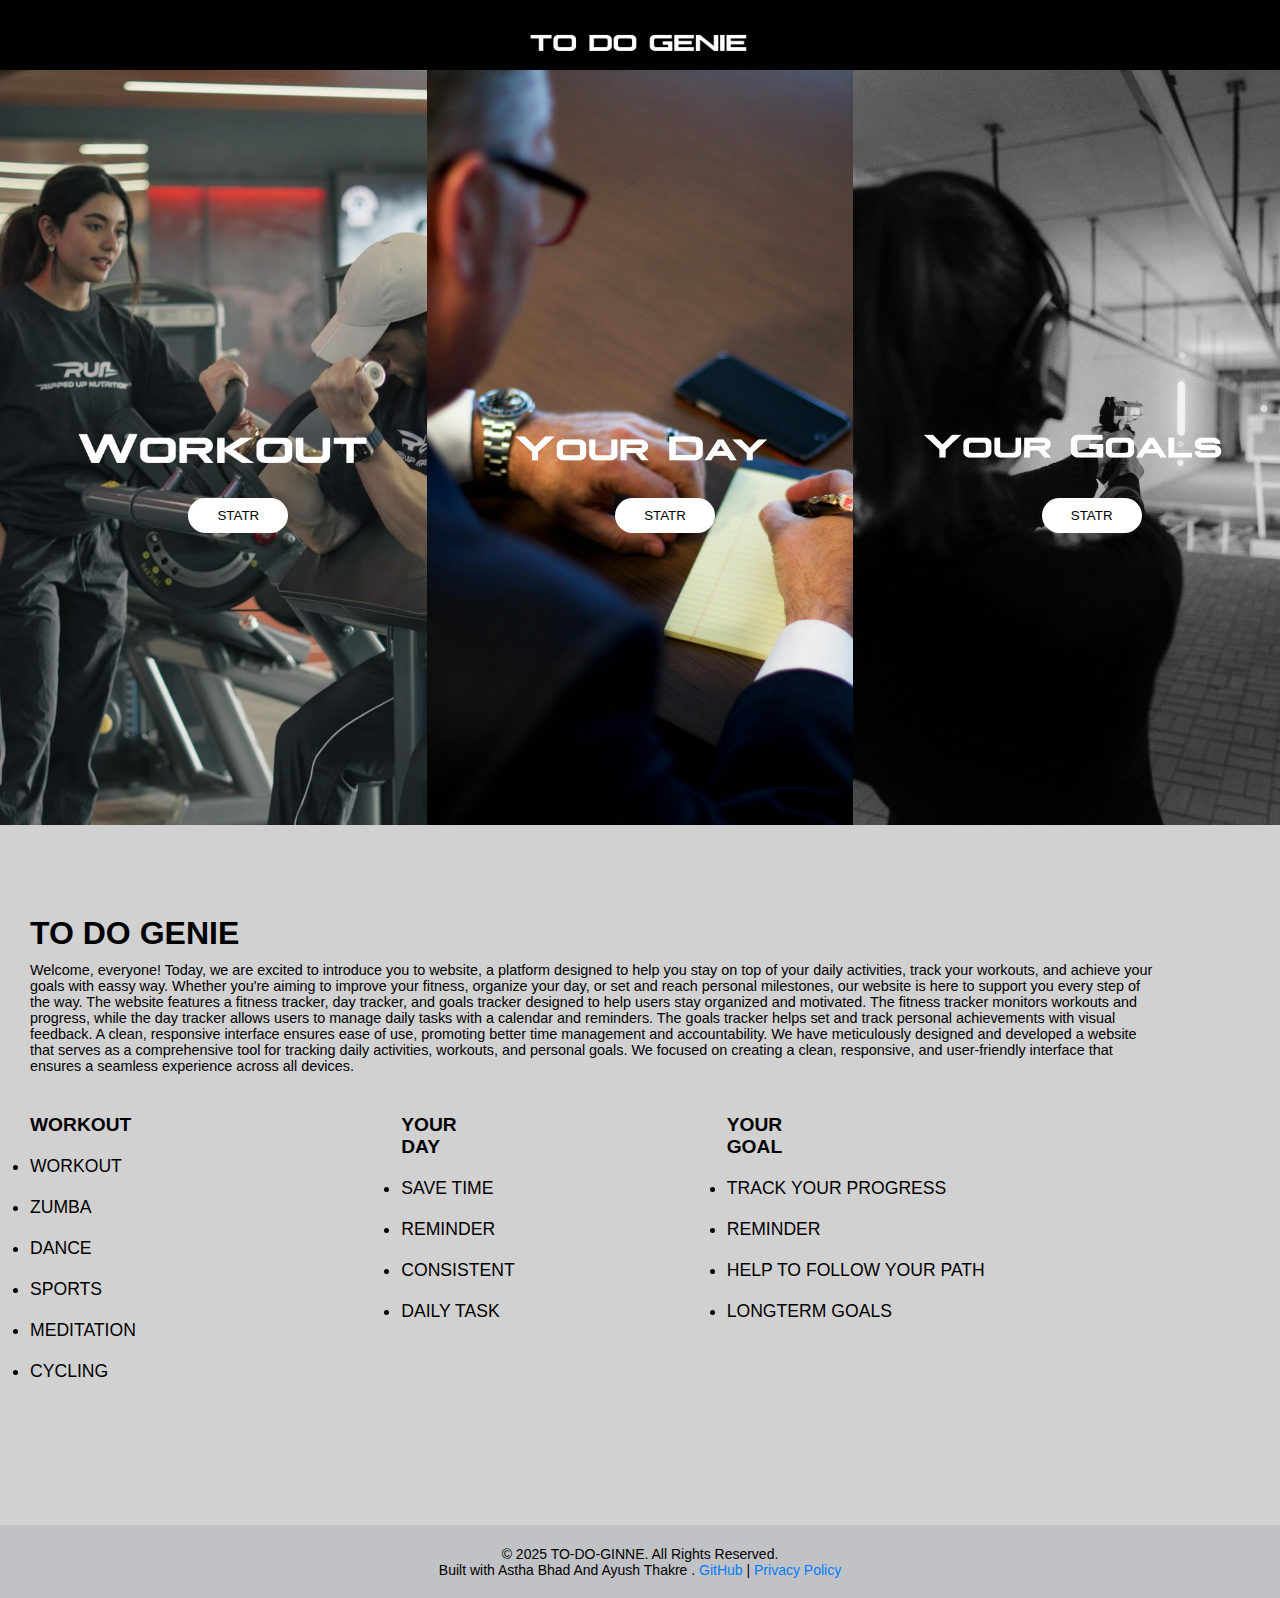
<file: index.html>
<!DOCTYPE html>
<html lang="en">
<head>
    <meta charset="UTF-8">
    <meta name="viewport" content="width=device-width, initial-scale=1.0">
    <title>HOME</title>
    <link rel="stylesheet" href="style.css">
</head>
<body>
    <header>
        <!-- <div class="navbar-workout">
             <a class="login-t" href="login.html">LOGIN</a>
         </div> -->
        <div class="home-navbar">
            <div class="home-logo"></div>
        </div>

        <div class="section">
            <div class="section-1">
                <div class="workout-t">
                    <button class="start-b"><a class="start-t"href="workout.html">STATR</a></button>
                </div>
                
                </div>
            <div class="section-2">
                <div class="yourday">
                    <button class="start-b"><a class="start-t"href="yourday.html">STATR</a></button>
                </div>
            </div>
            <div class="section-3">
                <div class="yourgoal">
                    <button class="start-b"><a class="start-t"href="yourgoal.html">STATR</a></button>
                </div>
            </div>
        </div>

        <div class="home-baground">
            <div class="aboutus">
                <h1 class="about-heading">TO DO GENIE</h1>
                   <p class="about-discription">Welcome, everyone! Today, we are excited to  introduce you to 
                    website, a platform  designed to  help you stay on top of your daily
                    activities, track your workouts, and achieve your goals  with eassy way.
                    Whether you're aiming to improve your fitness, organize your day, or set and  
                    reach personal milestones,  our website is here to support
                    you every step of the way. 
                    The website features a fitness tracker, day tracker, and goals tracker designed to help users stay organized and motivated. The fitness tracker monitors workouts and progress, while the day tracker allows users to manage daily tasks with a calendar and reminders. The goals tracker helps set and track personal achievements with visual feedback. A clean, responsive interface ensures ease of use, promoting better time management and accountability.
                    We have meticulously designed and developed a website that serves as a comprehensive tool for tracking daily activities, workouts, and personal goals. We focused on creating a clean, responsive, and user-friendly interface that ensures a seamless experience across all devices.
                </p>


                <div class="functions">
                    <div class="about-workout">
                        <h1 class="workout-f">WORKOUT</h1>
                        <li class="aboutw-li">WORKOUT</li>
                        <li class="aboutw-li">ZUMBA</li>
                        <LI class="aboutw-li">DANCE</LI>
                        <LI class="aboutw-li">SPORTS</LI>
                        <LI class="aboutw-li">MEDITATION</LI>
                        <LI class="aboutw-li">CYCLING</LI>
                    </div>
                    
                    <div class="about-workout">
                        <h1 class="workout-f">YOUR DAY</h1>
                        <li class="aboutw-li">SAVE TIME</li>
                        <li class="aboutw-li">REMINDER</li>
                        <li class="aboutw-li">CONSISTENT</li>
                        <li class="aboutw-li">DAILY TASK</li>
                    </div>

                    <div class="about-workout">
                        <h1 class="workout-f">YOUR GOAL</h1>
                        <li class="aboutw-li">TRACK YOUR PROGRESS</li>
                        <li class="aboutw-li">REMINDER</li>
                        <li class="aboutw-li">HELP TO FOLLOW YOUR PATH</li>
                        <li class="aboutw-li">LONGTERM GOALS</li>
                    </div>


                    
                    
                </div>





            </div>

            
    









        </div>

        




    </header>



    <footer 
    style="background-color: #c0c2c5;
    padding: 20px; text-align: center; 
    font-size: 14px; color: #000000; 
    border-top: 1px solid #c0c2c5;
    font-family: 'Segoe UI', Tahoma, Geneva, Verdana, sans-serif;">


        <p>&copy; 2025 TO-DO-GINNE. All Rights Reserved.</p>
        <p>
          Built with Astha Bhad And Ayush Thakre .  
          <a href="https://github.com/ThakreAyush" style="color: #007bff; text-decoration: none;">GitHub</a> |  
          <a href="privacy.html" style="color: #007bff; text-decoration: none;">Privacy Policy</a>
        </p>
      </footer>
      



</body>
</html>
</file>
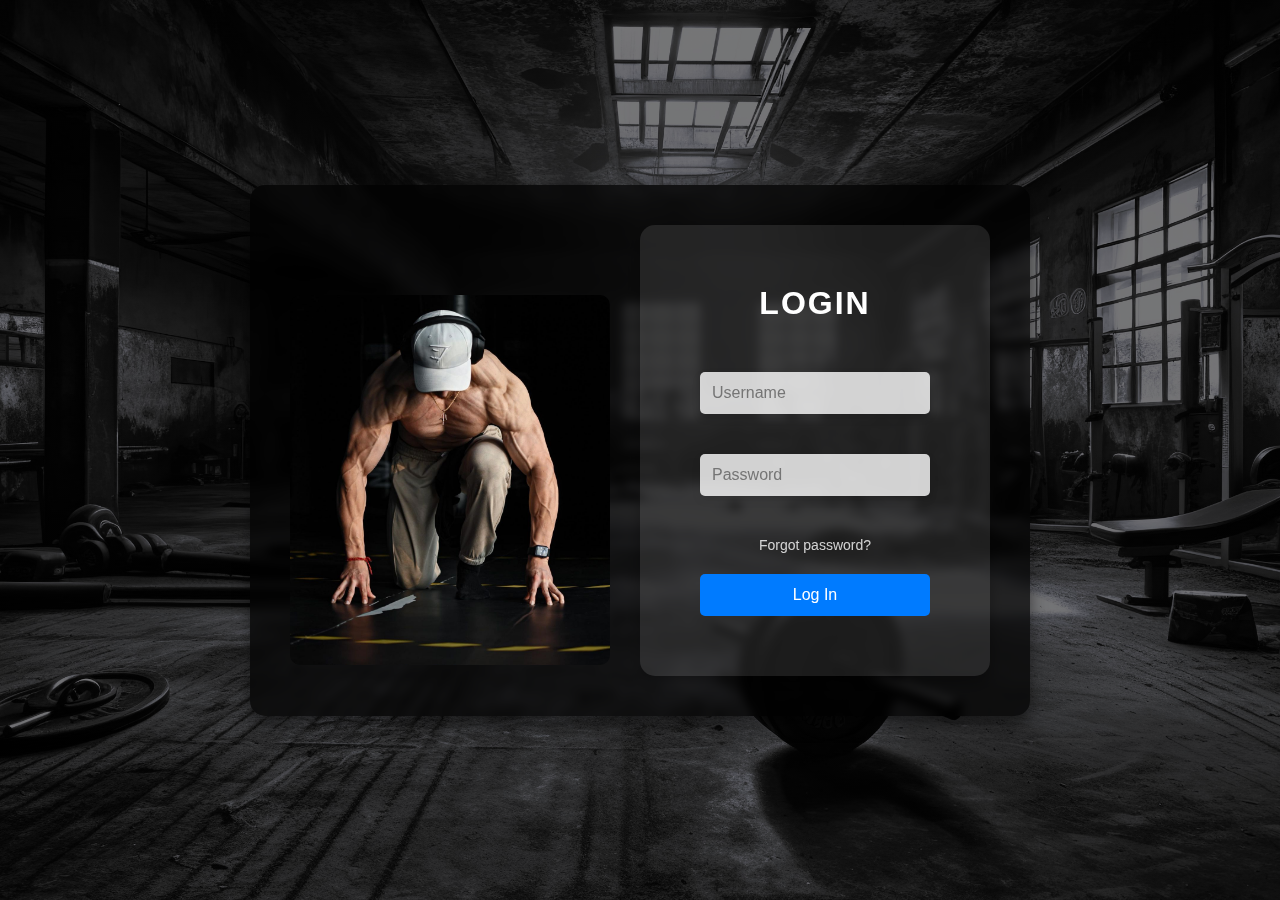
<file: login.html>
<!DOCTYPE html>
<html lang="en">
<head>
    <meta charset="UTF-8">
    <meta name="viewport" content="width=device-width, initial-scale=1.0">
    <title>LOGIN</title>
    <style>
  
* {
    margin: 0;
    padding: 0;
    box-sizing: border-box;
    font-family: Arial, sans-serif;
}

body {
    margin: 0;
    padding: 0;
    height: 100vh;
    display: flex;
    justify-content: center;
    align-items: center;
    background: linear-gradient(rgba(0, 0, 0, 0.5), rgba(0, 0, 0, 0.5)), url('login-baground.jpg') no-repeat center center/cover;
}

.login-container {
    display: flex;
    justify-content: center;
    align-items: center;
    width: 100%;
    height: 100vh;
}

 
.login-content {
    display: flex;
    align-items: center;
    background-color: rgba(0, 0, 0, 0.7);
    padding: 40px;
    border-radius: 15px;
    box-shadow: 0 8px 16px rgba(0, 0, 0, 0.5);
    backdrop-filter: blur(5px);
    transition: all 0.4s ease;
}

 
.login-content:hover {
    transform: translateY(-10px);  
    box-shadow: 0 12px 24px rgba(0, 0, 0, 0.7); 
}

 
.login-image {
    margin-right: 30px;
}

.login-image img {
    width: 320px;
    margin-top: 20%;
    border-radius: 10px;
}

 
.login-box {
    background-color: rgba(255, 255, 255, 0.1);  
    padding: 60px;
    width: 350px;
    text-align: center;
    border-radius: 15px;
    box-shadow: 0 8px 16px rgba(0, 0, 0, 0.3);
    transition: all 0.3s ease;
}

 
.login-box:hover {
    background-color: rgba(255, 255, 255, 0.2);  
    box-shadow: 0 12px 24px rgba(0, 0, 0, 0.6);  
}

h2 {
    color: #fff;
    margin-bottom: 50px;
    font-size: 32px;
    text-transform: uppercase;
    letter-spacing: 2px;
}

 
.input-box {
    margin-bottom: 40px;
}

.input-box input {
    width: 100%;
    padding: 12px;
    border: none;
    border-radius: 5px;
    background-color: rgba(255, 255, 255, 0.8);
    outline: none;
    font-size: 16px;
    box-shadow: 0 4px 8px rgba(0, 0, 0, 0.1);  
    transition: all 0.3s ease;  
}

 .input-box input:hover {
    box-shadow: 0 8px 16px rgba(0, 0, 0, 0.4);
    background-color: rgba(255, 255, 255, 1);
}

 
.forgot-password {
    margin-bottom: 20px;
}

.forgot-password a {
    color: #ffffffcc;
    text-decoration: none;
    font-size: 14px;
}

.forgot-password a:hover {
    color: #000000;
    text-decoration: underline;
}
 
.login-btn button {
    width: 100%;
    padding: 12px;
    border: none;
    border-radius: 5px;
    background-color: #007bff;
    color: white;
    font-size: 16px;
    cursor: pointer;
    transition: all 0.3s ease;  
}

 
.login-btn button:hover {
    background-color: #0056b3;
    box-shadow: 0 8px 16px rgba(0, 0, 0, 0.4);
}

    </style>
</head>
<body> 
      <div class="login-container">
        
        <div class="login-content">
           
            <div class="login-image">
                <img src="bag-about.jpg" alt="Login Image">
            </div>
            
    
            <div class="login-box">
                <h2>Login</h2>
                <form>
                    <div class="input-box">
                        <input type="text" id="username" placeholder="Username" required>
                    </div>
                    <div class="input-box">
                        <input type="password" id="password" placeholder="Password" required>
                    </div>
                    <div class="forgot-password">
                        <a href="#">Forgot password?</a>
                    </div>
                    <div class="login-btn">
                        <button type="submit">Log In</button>
                    </div>
                </form>
            </div>
        </div>
    </div>
</body>
</html>
</file>
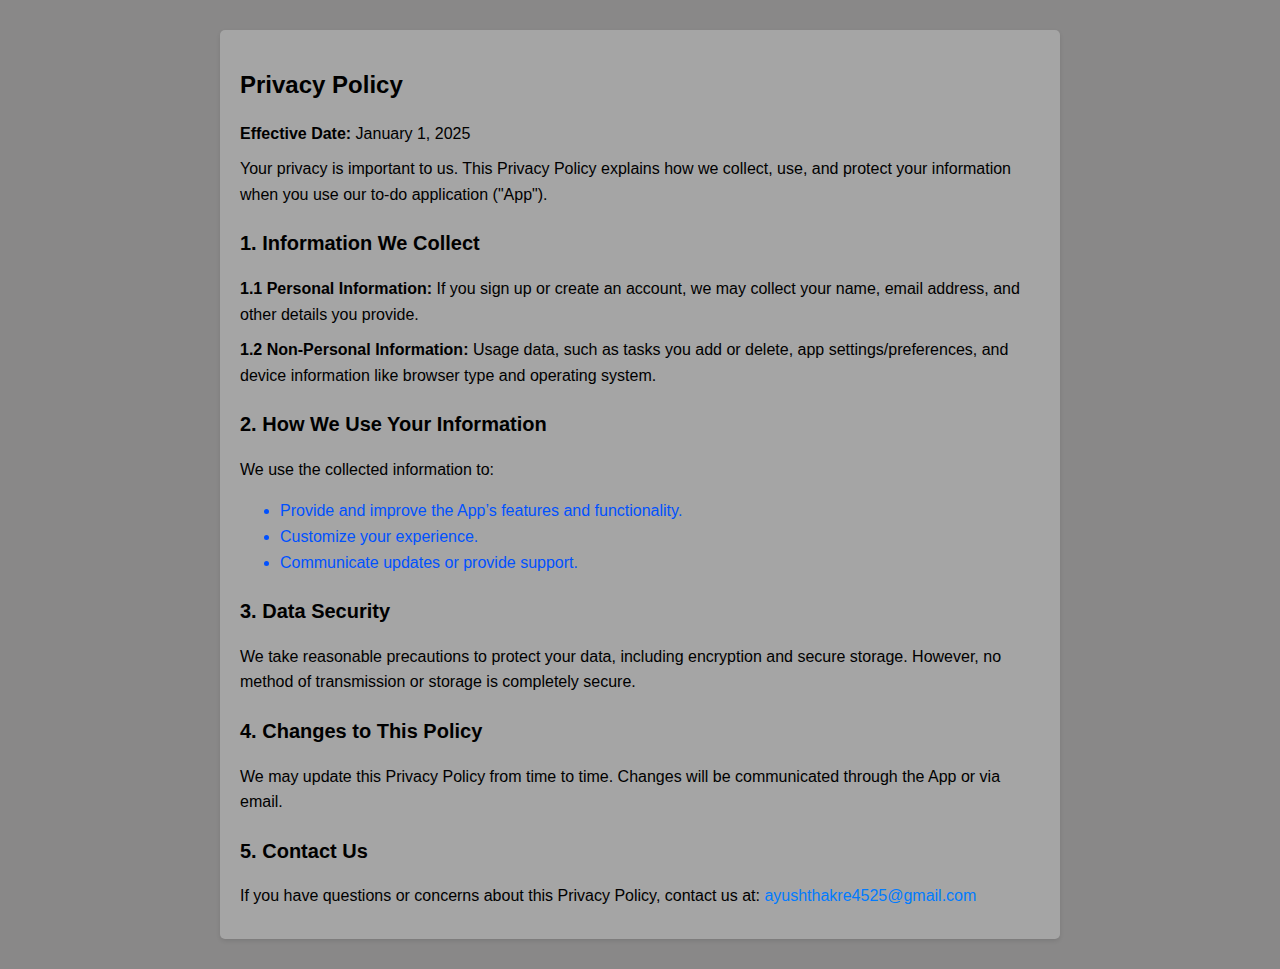
<file: privacy.html>
<!DOCTYPE html>
<html lang="en">
<head>
  <meta charset="UTF-8">
  <meta name="viewport" content="width=device-width, initial-scale=1.0">
  <title>Privacy Policy</title>
  <style>
    body {
        font-family: 'Segoe UI', Tahoma, Geneva, Verdana, sans-serif;

      line-height: 1.6;
      margin: 0;
      padding: 0;
      color: #0051ff;
      background-color: #898888;
    }
    .container {
      max-width: 800px;
      margin: 30px auto;
      padding: 20px;
      background: #a5a5a5;
      border-radius: 5px;
      box-shadow: 0 2px 4px rgba(0, 0, 0, 0.1);
    }
    h1, h2 {
      color: #000000;
    }
    h1 {
      font-size: 24px;
    }
    h2 {
      font-size: 20px;
      margin-top: 20px;
    }
    p {
      margin: 10px 0;
      color: #000000;
    }
    a {
      color: #007BFF;
      text-decoration: none;
    }
    a:hover {
      text-decoration: underline;
    }
  </style>
</head>
<body>
  <div class="container">
    <h1>Privacy Policy</h1>
    <p><strong>Effective Date:</strong> January 1, 2025</p>
    <p>Your privacy is important to us. This Privacy Policy explains how we collect, use, and protect your information when you use our to-do application ("App").</p>
    
    <h2>1. Information We Collect</h2>
    <p><strong>1.1 Personal Information:</strong> If you sign up or create an account, we may collect your name, email address, and other details you provide.</p>
    <p><strong>1.2 Non-Personal Information:</strong> Usage data, such as tasks you add or delete, app settings/preferences, and device information like browser type and operating system.</p>
    
    <h2>2. How We Use Your Information</h2>
    <p>We use the collected information to:</p>
    <ul>
      <li>Provide and improve the App’s features and functionality.</li>
      <li>Customize your experience.</li>
      <li>Communicate updates or provide support.</li>
    </ul>
    
    <h2>3. Data Security</h2>
    <p>We take reasonable precautions to protect your data, including encryption and secure storage. However, no method of transmission or storage is completely secure.</p>
    
    <h2>4. Changes to This Policy</h2>
    <p>We may update this Privacy Policy from time to time. Changes will be communicated through the App or via email.</p>
    
    <h2>5. Contact Us</h2>
    <p>If you have questions or concerns about this Privacy Policy, contact us at: <a href="ayushthakre4525@gmail.com">ayushthakre4525@gmail.com</a></p>
  </div>
</body>
</html>
</file>
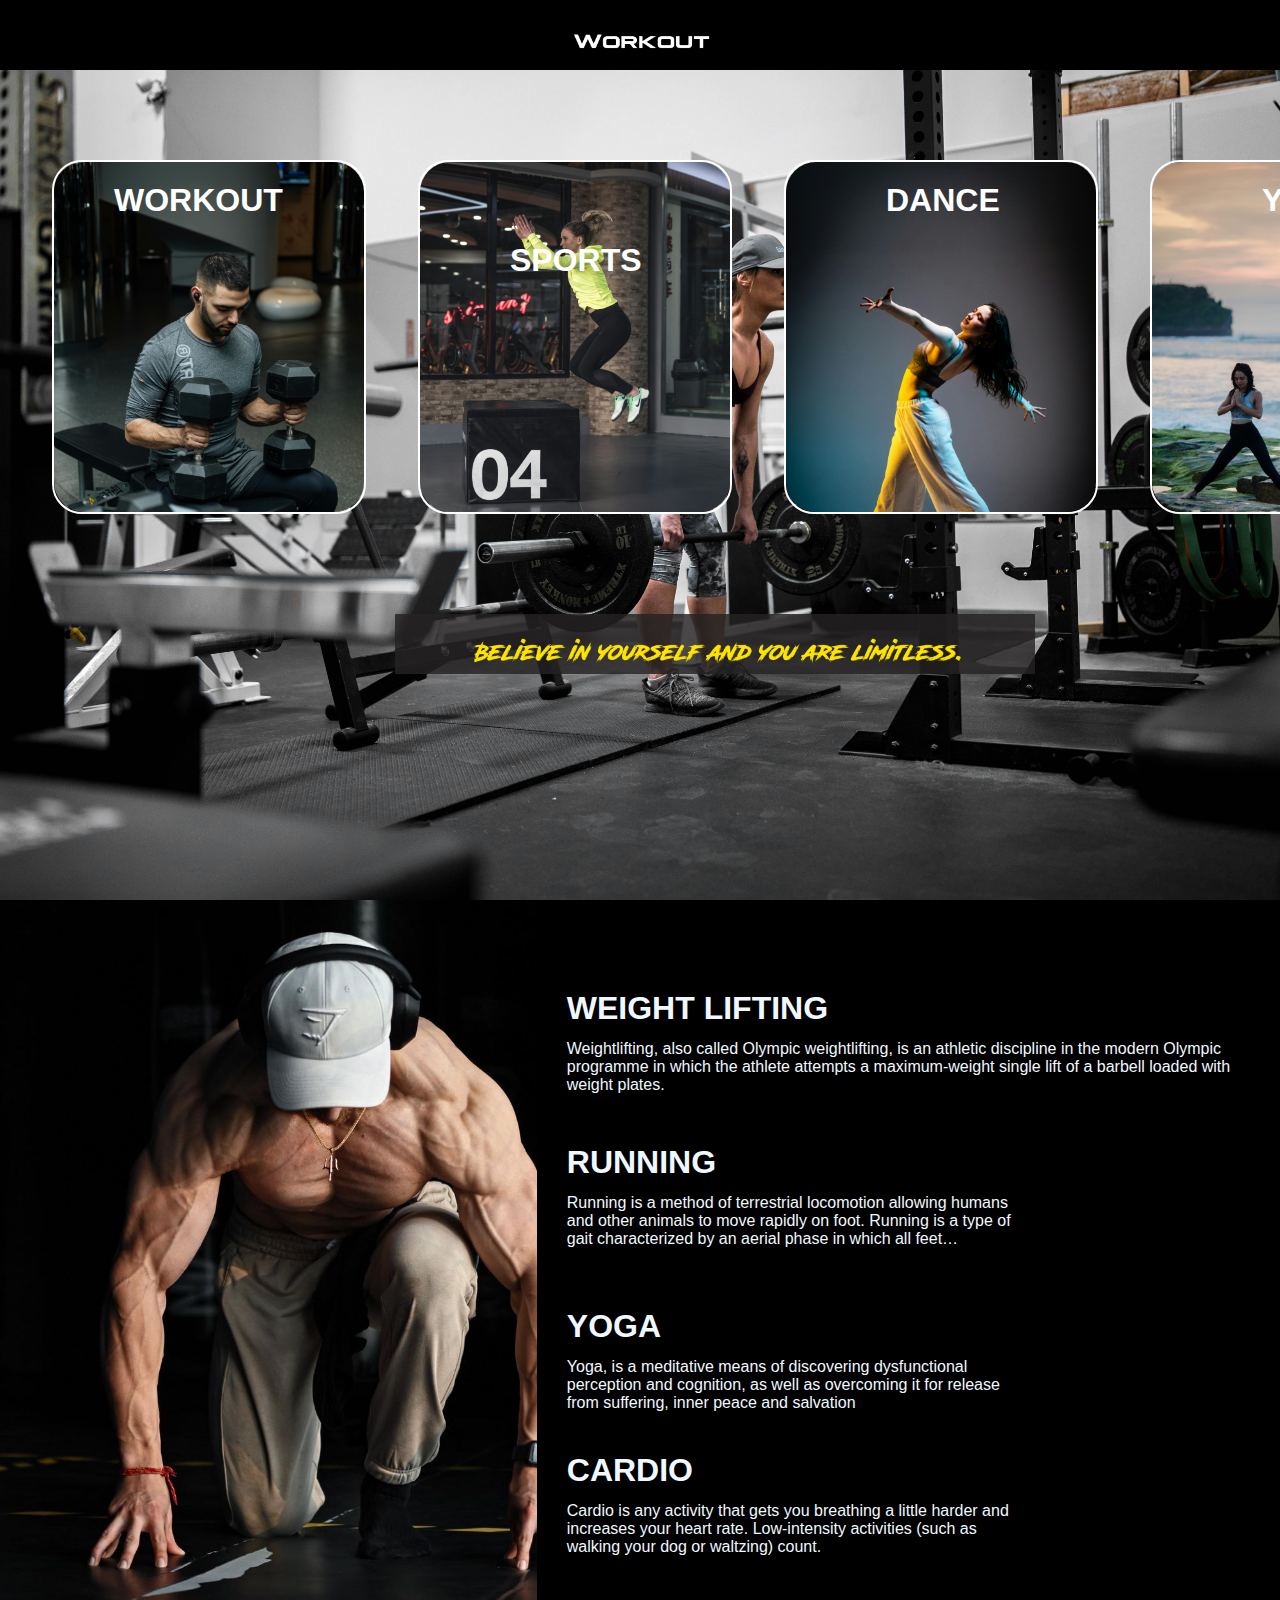
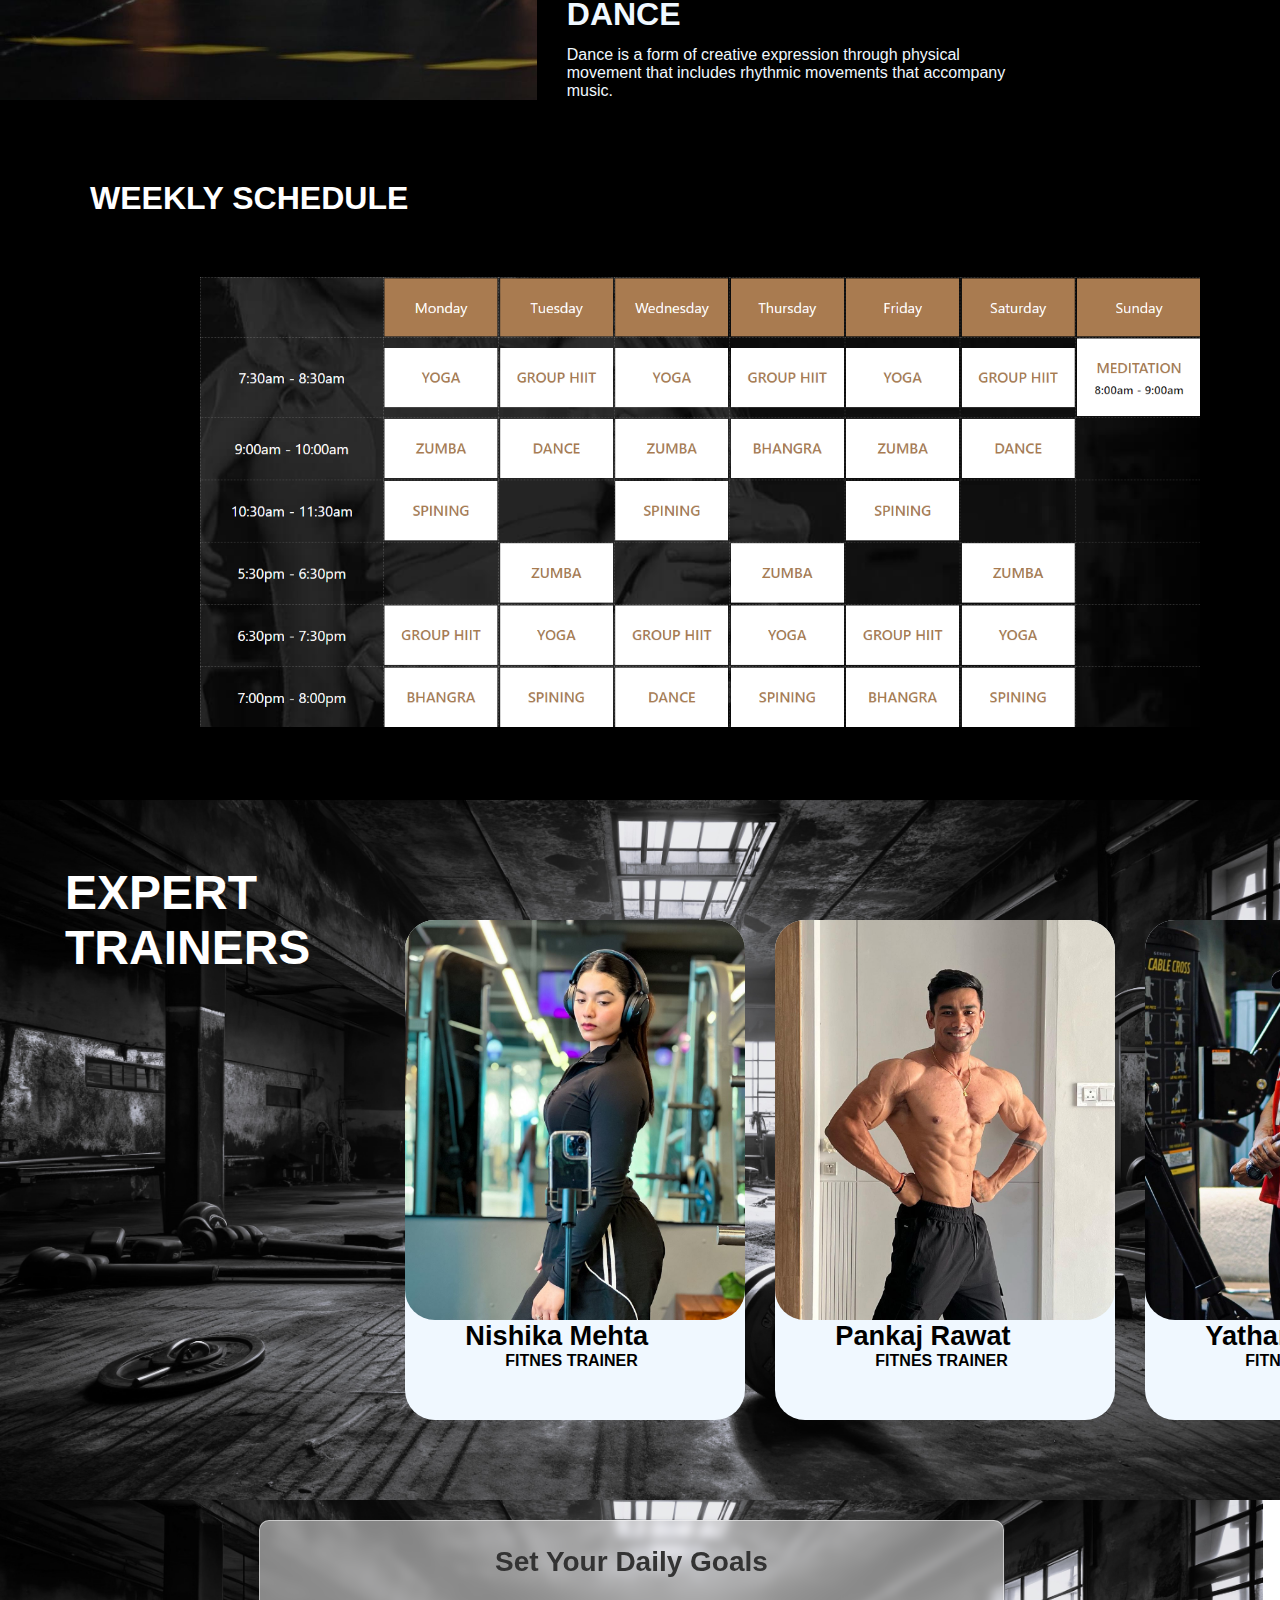
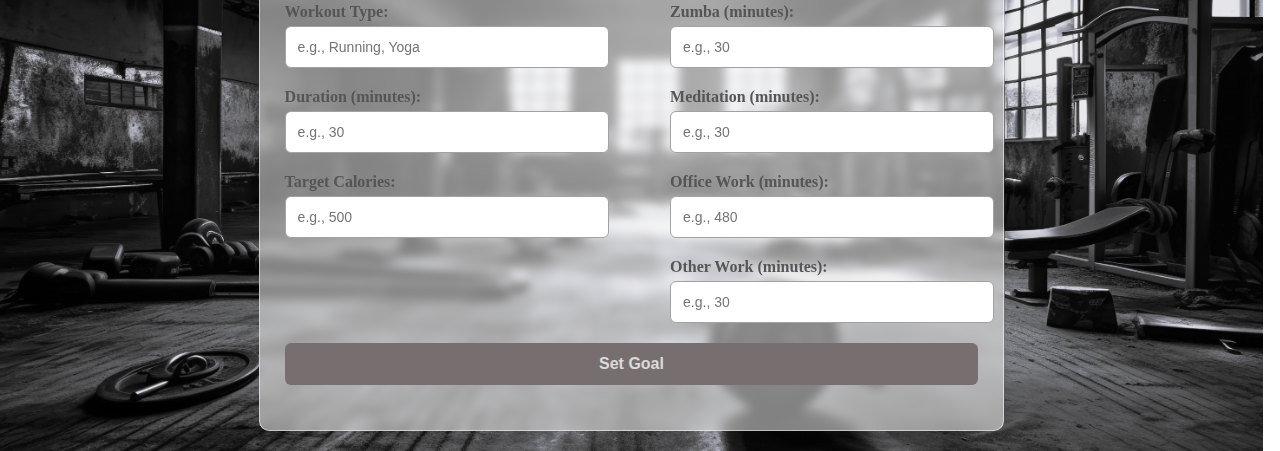
<file: workout.html>
<!DOCTYPE html>
<html lang="en">
<head>
    <meta charset="UTF-8">
    <meta name="viewport" content="width=device-width, initial-scale=1.0">
    <title>WORKOUT</title>
    <link rel="stylesheet" href="style.css">
</head>
<body>
    <header>
        <div class="navbar-workout">
            <div class="w-logo">
                <a class="login-t" href="login.html">LOGIN</a>
                
            </div>
        </div>

         <div class="baground-work">
            <div class="sections">
                <div class="workout-1">
                    <div class="w-img">
                        <h1 class="w-tittle">WORKOUT</h1>
                    </div>
                </div>
                <div class="sports">
                    <div class="s-img">
                        <h1 class="s-tittle">SPORTS</h1>
                    </div>
                </div>
                <div class="dance">
                    <div class="d-img">
                        <h1 class="d-tittle">DANCE</h1>
                    </div>
                </div>
                <div class="yoga">
                    <div class="y-img">
                        <h1 class="y-tittle">YOGA</h1>
                    </div>


                    
                    
                </div>

                
            </div>

            <div class="quot-bag">
                <div class="limit-quot"></div>
            </div>
        </div>
        
        
        <div class="baground-about">
            <div class="about-img3"></div>
            <div class="about-info">
                <h1 class="hed-1"> WEIGHT LIFTING</h1>
                <p class="info-1"> Weightlifting, also called Olympic weightlifting, is an athletic discipline in the modern Olympic programme in which the athlete attempts a maximum-weight single lift of a barbell loaded with weight plates.</p>
                <h1 class="hed-2"> RUNNING</h1>
                <p class="info-2">Running is a method of terrestrial locomotion allowing humans and other animals to move rapidly on foot. Running is a type of gait characterized by an aerial phase in which all feet…</p>
                <h1 class="hed-3"> YOGA</h1>
                <p class="info-3">Yoga, is a meditative means of discovering dysfunctional perception and cognition, as well as overcoming it for release from suffering, inner peace and salvation</p>
                <h1 class="hed-4"> CARDIO</h1>
                <p class="info-4">Cardio is any activity that gets you breathing a little harder and increases your heart rate. Low-intensity activities (such as walking your dog or waltzing) count.</p>
                <h1 class="hed-4"> DANCE</h1>
                <p class="info-4">Dance is a form of creative expression through physical movement that includes rhythmic movements that accompany music.</p>
            </div>
        </div>

        <div class="schedule">
            
            <div   class="sch-p">
                <h1 class="s-tittle">WEEKLY SCHEDULE</h1>
            </div>
            <div class="schedule-week"></div>
            
        </div>

        <div class="trainer">
            <h1 class="t-heading">EXPERT TRAINERS</h1>
            <div class="trainers-id">
                <div class="trainer-1">
                    <div class="nishika"></div>
                    <h1 class="name-1">Nishika Mehta</h1>
                    <h2 class="fitnes"> FITNES TRAINER</h2>
                    </div>
                    
                <div class="trainer-1">
                    <div class="pankaj"></div>
                        <h1 class="name-1">Pankaj Rawat</h1>
                        <h2 class="fitnes"> FITNES TRAINER</h2>
                    </div>
                <div class="trainer-1">
                    <div class="Yatharth"></div>
                    <h1 class="name-1" >Yatharth Choudhary</h1>
                    <h2 class="fitnes"> FITNES TRAINER</h2>
                    
                </div>
            </div>
        </div>

        <div class="goal">
            <div class="goal-container">
                <h2>Set Your Daily Goals</h2>
                <div class="slots-container">
                    <div class="slot">
                        <form>
                            <div class="form-group">
                                <label for="workout-type">Workout Type:</label>
                                <input type="text" id="workout-type" placeholder="e.g., Running, Yoga">
                            </div>
                            <div class="form-group">
                                <label for="duration">Duration (minutes):</label>
                                <input type="number" id="duration" placeholder="e.g., 30">
                            </div>
                            <div class="form-group">
                                <label for="calories">Target Calories:</label>
                                <input type="number" id="calories" placeholder="e.g., 500">
                            </div>
                           
                        </form>
                    </div>
                    <div class="slot">
                        <form>
                            <div class="form-group">
                                <label for="zumba">Zumba (minutes):</label>
                                <input type="number" id="zumba" placeholder="e.g., 30">
                            </div>
                            <div class="form-group">
                                <label for="meditation">Meditation (minutes):</label>
                                <input type="number" id="meditation" placeholder="e.g., 30">
                            </div>
                            <div class="form-group">
                                <label for="office-work">Office Work (minutes):</label>
                                <input type="number" id="office-work" placeholder="e.g., 480">
                            </div>
                            <div class="form-group">
                                <label for="other-work">Other Work (minutes):</label>
                                <input type="number" id="other-work" placeholder="e.g., 30">
                            </div>
                           
                        </form>
                       
                    </div>
                </div>
                <div class="form-group">
                    <button type="submit">Set Goal</button>
                </div>
            </div>
        </div>
        
        </div>        
    </header> 
</body>
</html>
</file>
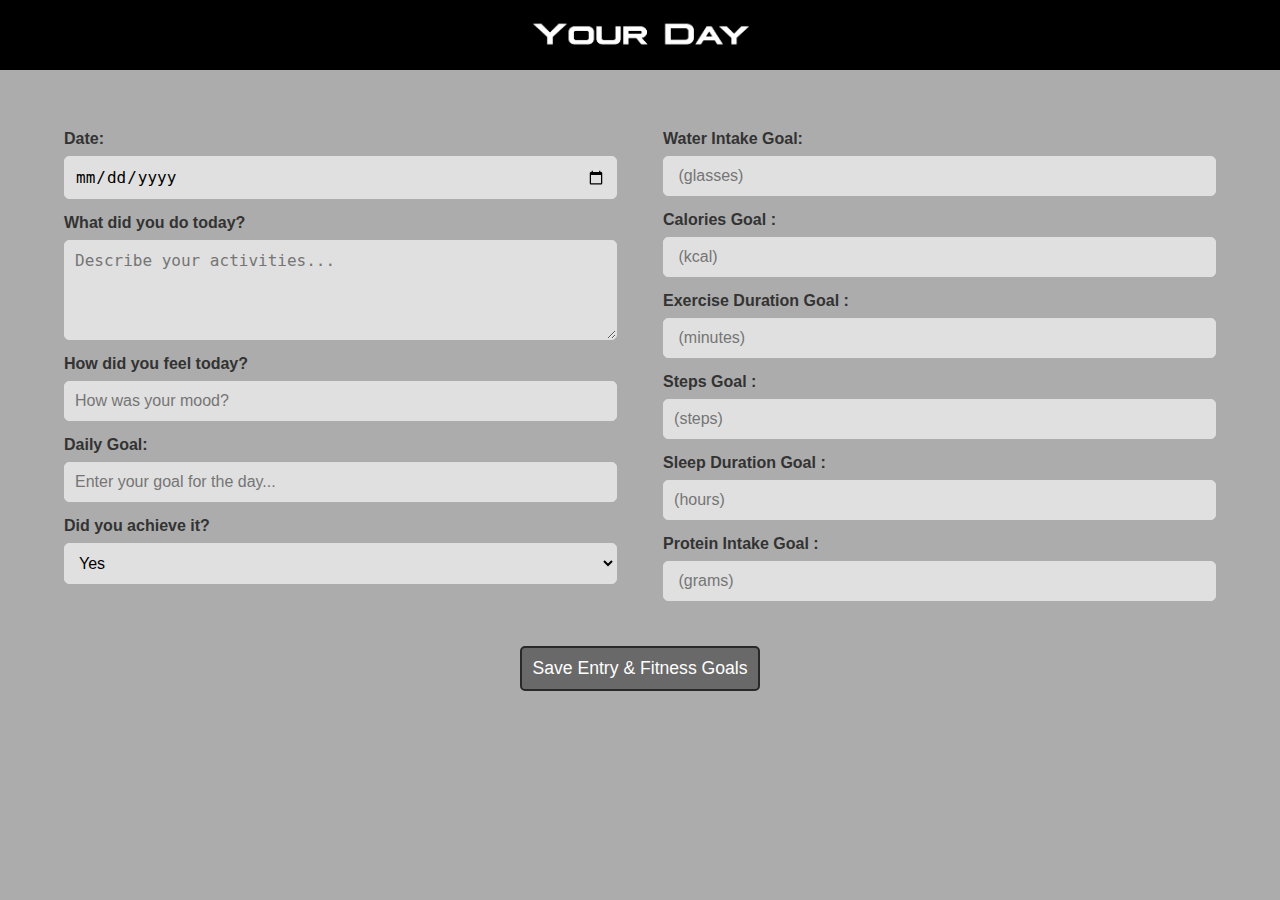
<file: yourday.html>
<!DOCTYPE html>
<html lang="en">
<head>
    <meta charset="UTF-8">
    <meta name="viewport" content="width=device-width, initial-scale=1.0">
    <title>YOUR DAY</title>
    <link rel="stylesheet" href="style.css">
    <link rel="stylesheet" href="yourday.css">
</head>
<body>
    <header>
        <div class="yourday-navbar">
            <div class="yourday-logo"></div>
        </div>
        <div class="container">
                     <!-- Container for Journal and Fitness Goals Slots side by side -->
                <div class="form-container">
                    <!-- Journal Entry Slot -->
                    <div class="form-slot journal-form">
                        <form id="day-entry-form">
                            <label for="date">Date:</label>
                            <input type="date" id="date" name="date" required>
        
                            <label for="activity">What did you do today?</label>
                            <textarea id="activity" name="activity" placeholder="Describe your activities..." required></textarea>
        
                            <label for="mood">How did you feel today?</label>
                            <input type="text" id="mood" name="mood" placeholder="How was your mood?" required>
        
                            <label for="goal">Daily Goal:</label>
                            <input type="text" id="goal" name="goal" placeholder="Enter your goal for the day..." required>
        
                            <label for="goal-achieved">Did you achieve it?</label>
                            <select id="goal-achieved" name="goal-achieved" required>
                                <option value="Yes">Yes</option>
                                <option value="No">No</option>
                            </select>
        
                                  </form>
                    </div>
        
                    <!-- Fitness Goals Slot -->
                    <div class="form-slot fitness-form">
                        <form id="fitness-goals-form">
                            <label for="water-goal">Water Intake Goal:</label>
                            <input type="number" id="water-goal" name="water-goal" placeholder=" (glasses)" required>
        
                            <label for="calories-goal">Calories Goal :</label>
                            <input type="number" id="calories-goal" name="calories-goal" placeholder=" (kcal)" required>
        
                            <label for="exercise-goal">Exercise Duration Goal :</label>
                            <input type="number" id="exercise-goal" name="exercise-goal" placeholder=" (minutes)" required>
        
                            <label for="steps-goal">Steps Goal :</label>
                            <input type="number" id="steps-goal" name="steps-goal" placeholder="(steps)" required>
        
                            <label for="sleep-goal">Sleep Duration Goal :</label>
                            <input type="number" id="sleep-goal" name="sleep-goal" placeholder="(hours)" required>
        
                            <label for="protein-goal">Protein Intake Goal :</label>
                            <input type="number" id="protein-goal" name="protein-goal" placeholder=" (grams)" required>
        
                              </form>
                    </div>
                    
                </div>
                <button type="submit">Save Entry & Fitness Goals</button>
                    
                <div id="journal-entries">
                    <!-- Entries will be dynamically added here -->
                </div>
        </div>
            <script src="yourday.js"></script>

    </header>
    
</body>
</html>
</file>
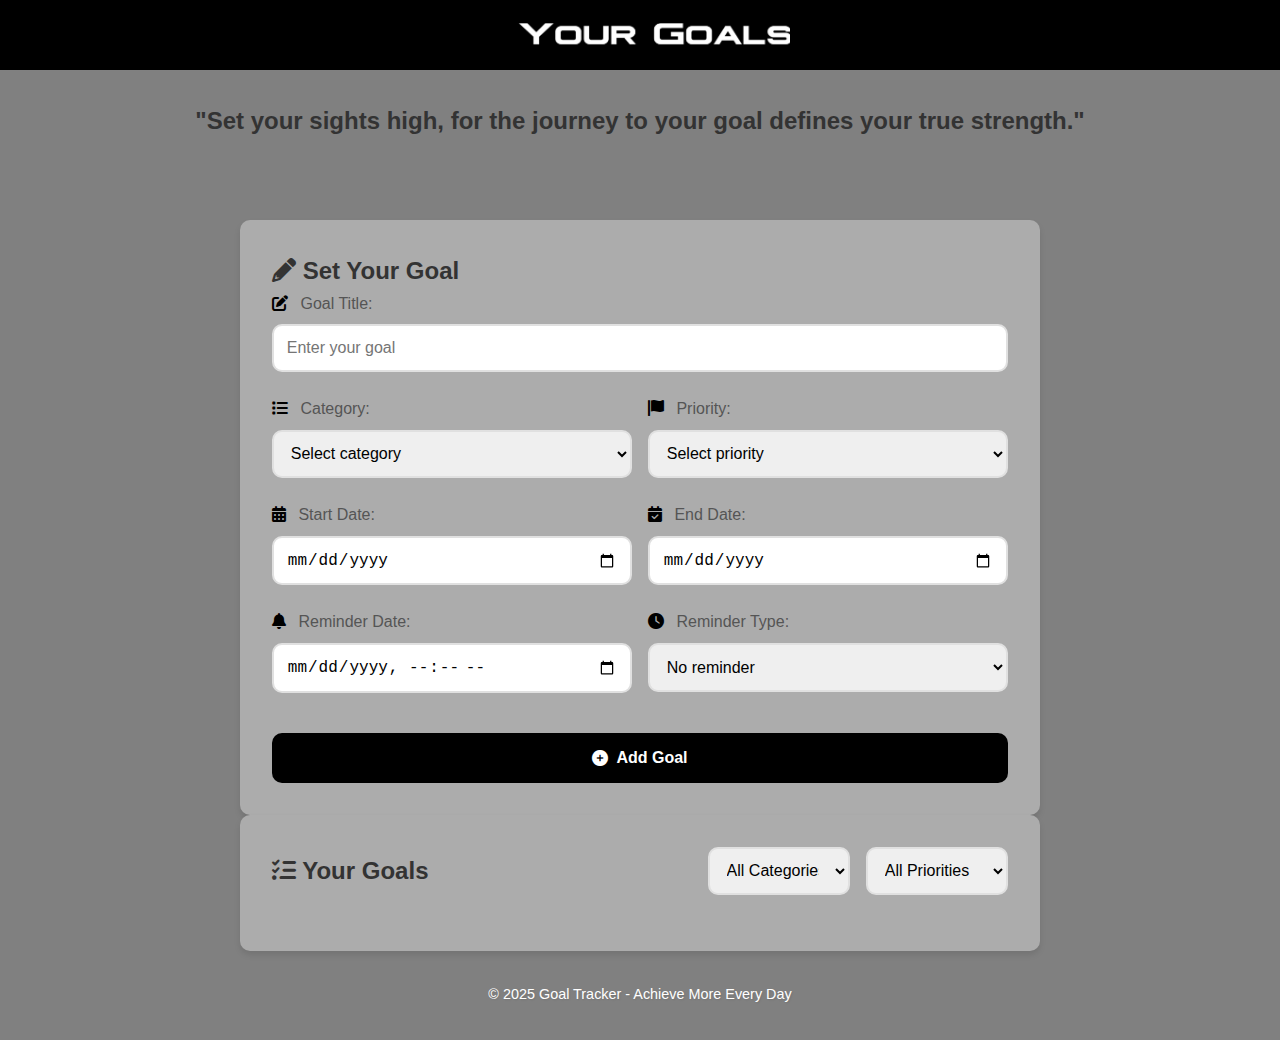
<file: yourgoal.html>
<!DOCTYPE html>
<html lang="en">
<head>
    <meta charset="UTF-8">
    <meta name="viewport" content="width=device-width, initial-scale=1.0">
    <title>YOUR GOAL</title>
    <link rel="stylesheet" href="goal.css">
    <script defer src= "goal.js"></script>
    <link href="https://cdnjs.cloudflare.com/ajax/libs/font-awesome/6.0.0-beta3/css/all.min.css" rel="stylesheet">
</head>
<body>

    <div class="navbar">
        <div class="goal-logo"></div>
    </div>

     <header>
        <h2>
            <p>
                "Set your sights high, for the journey to your goal defines your true strength."
            </p>
        </h2>
     </header>
    <main>
        <section id="goal-input" class="card animate-up">
            <h2><i class="fas fa-pencil-alt"></i> Set Your Goal</h2>
            <form id="goal-form">
                <div class="form-group">
                    <label for="goal-title"><i class="fas fa-edit"></i> Goal Title:</label>
                    <input type="text" id="goal-title" placeholder="Enter your goal" required>
                </div>
                
                <div class="form-row">
                    <div class="form-group">
                        <label for="category"><i class="fas fa-list"></i> Category:</label>
                        <select id="category" required>
                            <option value="">Select category</option>
                            <option value="fitness">Fitness</option>
                            <option value="education">Education</option>
                            <option value="work">Work</option>
                            <option value="personal">Personal</option>
                        </select>
                    </div>
                    <div class="form-group">
                        <label for="priority"><i class="fas fa-flag"></i> Priority:</label>
                        <select id="priority" required>
                            <option value="">Select priority</option>
                            <option value="low">Low</option>
                            <option value="medium">Medium</option>
                            <option value="high">High</option>
                        </select>
                    </div>
                </div>

                <div class="form-row">
                    <div class="form-group">
                        <label for="start-date"><i class="fas fa-calendar-alt"></i> Start Date:</label>
                        <input type="date" id="start-date" required>
                    </div>
                    <div class="form-group">
                        <label for="end-date"><i class="fas fa-calendar-check"></i> End Date:</label>
                        <input type="date" id="end-date" required>
                    </div>
                </div>

                <div class="form-row">
                    <div class="form-group">
                        <label for="reminder-date"><i class="fas fa-bell"></i> Reminder Date:</label>
                        <input type="datetime-local" id="reminder-date">
                    </div>
                    <div class="form-group">
                        <label for="reminder-type"><i class="fas fa-clock"></i> Reminder Type:</label>
                        <select id="reminder-type">
                            <option value="none">No reminder</option>
                            <option value="once">One-time</option>
                            <option value="daily">Daily</option>
                            <option value="weekly">Weekly</option>
                        </select>
                    </div>
                </div>

                <button type="submit" class="btn-primary"><i class="fas fa-plus-circle"></i> Add Goal</button>
            </form>
        </section>
    </main>
    
        <section id="goals-list" class="card animate-up">
      <main>      
            <div class="section-header">
                <h2><i class="fas fa-tasks"></i> Your Goals</h2>
                <div class="filters">
                    <select id="filter-category">
                        <option value="all">All Categories</option>
                        <option value="fitness">Fitness</option>
                        <option value="education">Education</option>
                        <option value="work">Work</option>
                        <option value="personal">Personal</option>
                    </select>
                    <select id="filter-priority">
                        <option value="all">All Priorities</option>
                        <option value="low">Low</option>
                        <option value="medium">Medium</option>
                        <option value="high">High</option>
                    </select>
                </div>
            </div>
            <div id="goals-container"></div>
        </section>
      </main>

    <div id="toast" class="toast"></div>
    
    <footer>
        <p>&copy; 2025 Goal Tracker - Achieve More Every Day</p>
    </footer>
</body>
</html>
</file>
<file: style.css>
*{
    margin: 0px;
}

.home-navbar{
    background-color: rgb(0, 0, 0);
    height: 70px;
    display: flex;
    align-items: center;
    justify-content: center;
}

.home-logo{
    background-image: url(logo.png);
    background-size: cover;
    height: 35px;
    width: 300px;
}

.section{
    display: flex;
}



.section-1{
    background-image: url(workout-img.jpg);
    background-size: cover;
    height: 755px;
    width: 100%;
    display: flex;
    align-items: center;
    justify-content: center;
    transition: transform 1s ease-in, box-shadow 1s ease ;
    
}

  .card:hover {
    border: 1px solid black;
    transform: scale(1.05);
  }
  
  .card:active {
    transform: scale(0.95) rotateZ(1.7deg);
  }



.section-2{
    background-image: url(day-1.jpg);
    background-size: cover;
    height: 755px;
    width: 100%;
    display: flex;
    align-items: center;
    justify-content: center;
}


.section-3{
    background-image: url(goal.jpg);
    background-size: cover;
    height: 755px;
    width: 100%;
    display: flex;
    align-items: center;
    justify-content: center;
}


.workout-t{
    background-image: url(w-title.png);
    background-size: cover;
    height: 60px;
    width: 350px;
    align-items: center;
    justify-content: center;
}

.yourday{
    background-image: url(d-title.png);
    background-size: cover;
    height: 60px;
    width: 350px;
    align-items: center;
    justify-content: center;

}

.yourgoal{
    background-image: url(g-title.png);
    background-size: cover;
    height: 60px;
    width: 350px;
    align-items: center;
    justify-content: center;

}



.home-baground{
    background-color: rgb(209, 209, 209);
    height: 700px;
}

.start-b{
    margin-top: 80px;
    margin-left: 150px;
    height: 35px;
    width: 100px;
    background-color: rgb(255, 255, 255);
    border-radius: 20px;
    border: 0px;
}

.start-t{
    color: black;
    text-decoration: none;
}

/* about home page */

.home-baground{
    display:flex ;
}



.aboutus{
    margin-top: 60px;
    margin-left: 30px;
    
}

.about-heading{
    margin-top: 30px;
    font-family: 'Segoe UI', Tahoma, Geneva, Verdana, sans-serif;
}

.about-discription{
    font-size: 0.9rem;
    width: 90%;
    margin-top: 10px;
    font-family:'Segoe UI', Tahoma, Geneva, Verdana, sans-serif ;
}

.functions{
    display: flex;
    justify-content: space-evenly;
    font-family:'Segoe UI', Tahoma, Geneva, Verdana, sans-serif ;
    font-size: 0.6rem;
    width: 80%;
    margin-top: 40px;

}


.workout-f{
    margin-right: 270px;
}

.aboutw-li{
    font-family: 'Segoe UI', Tahoma, Geneva, Verdana, sans-serif;
    font-size: 1.1rem;
    margin-top: 20px;
}

















/**workout**/


.navbar-workout{
    background-color: black;
    height: 70px;
    display: flex;
    align-items: center;
    justify-content: center;
    position: fixed; /* Set the navbar to fixed position */
     /* Position the navbar at the bottom of the page */
    width: 100%; /* Full width */
}

.w-logo{
    background-image: url(w-title.png);
    background-size: cover;
    height: 23px;
    width: 170px;
    margin-top: 6px;
}

.login-t{
    text-decoration: none;
    color: aliceblue;
    margin-left: 750px;
    font-family:system-ui, 'Segoe UI',  'Open Sans', 'Helvetica Neue', sans-serif;
    font-size: 1.3rem;
}

.baground-work{
    background-image: url(workout-bag.jpg);
    background-size: cover;
    height: 900px;
    width: 100%;
    
}

.sections{
    display: flex;
    /* margin-top: 85px; */
}

.sports{
    border: 2px solid  white;
    border-radius: 30px;
    height: 350px;
    width: 310px;
    margin-left: 52px;
    margin-top: 160px;

}

.workout-1{
    border: 2px solid  white;
    border-radius: 30px;
    height: 350px;
    width: 310px;
    margin-left: 52px;
    margin-top: 160px;
    

}

.yoga{
    border: 2px solid  white;
    border-radius: 30px;
    height: 350px;
    width: 310px;
    margin-left: 52px;
    margin-top: 160px;
}

.dance{
    border: 2px solid  white;
    border-radius: 30px;
    height: 350px;
    width: 310px;
    margin-left: 52px;
    margin-top: 160px;
}

.w-img{
    background-image: url(workout.jpg);
    background-size: cover;
    height: 350px;
    width: 310px;
    border-radius: 30px;
    display: flex;
}

.w-tittle{
    color: white;
    font-family: 'Segoe UI', Tahoma, Geneva, Verdana, sans-serif;
    margin-left: 60px;
    margin-top: 20px;
}

.s-img{
    background-image: url(sports.jpg);
    background-size: cover;
    height: 350px;
    width: 310px;
    border-radius: 30px;
    display: flex;
}

.s-tittle{
    color: white;
    margin-left: 90px;
    /* margin-top: 20px; */
    font-family: 'Segoe UI', Tahoma, Geneva, Verdana, sans-serif;
}

.d-img{
    background-image: url(dance.jpg);
    background-size: cover;
    height: 350px;
    width: 310px;
    border-radius: 30px;
    display: flex;
}

.d-tittle{
    color: white;
    font-family: 'Segoe UI', Tahoma, Geneva, Verdana, sans-serif;
    margin-left: 100px;
    margin-top: 20px;
}

.y-img{
    background-image: url(yoga.jpg);
    background-size: cover;
    height: 350px;
    width: 310px;
    border-radius: 30px;
    display: flex;
}

.y-tittle{
    color: white;
    font-family: 'Segoe UI', Tahoma, Geneva, Verdana, sans-serif;
    margin-left: 110px;
    margin-top: 20px;

}

.quot-bag{
    background-color: rgba(37, 34, 34, 0.819);
    height: 60px;
    width: 50%;
    margin-top: 100px;
    margin-left: 395px;
    display: flex;
    align-items: center;
    justify-content: center;
    
}

.limit-quot{
    background-image: url(limit-q.png);
    background-size: cover;
    height:60px;
    width: 500px;
    
}

.baground-about{
    background-color: rgb(0, 0, 0);
    height: 800px;
    display: flex;
}

.about-img3{
    background-image: url(bag-about.jpg);
    background-size: cover;
    height: 800px;
    width: 650px;
}

.h1{
    color: aliceblue;
    font-family:'Franklin Gothic Medium', 'Arial Narrow', Arial, sans-serif;
    font-size: 2rem;
    margin-left: 704px;

}

.weight-info{
    color: rgb(255, 255, 255);
    margin-left: 100px;
}

.wei-in{
    color: aliceblue;
    margin-top: 159px;
    width: 60%;
}

.about-info{
    background-color: rgb(0, 0, 0);
    height: 800px;
    width: 900px;
}

.hed-1{
    color: aliceblue;
    font-family: 'Segoe UI', Tahoma, Geneva, Verdana, sans-serif;
    margin-top: 90px;
    margin-left: 30px;
}

.info-1{
   color: aliceblue;
   font-family: 'Gill Sans', 'Gill Sans MT', Calibri, 'Trebuchet MS', sans-serif;
   font-size: 1rem;
   width: 90%;
   margin-left:30px;
   margin-top: 13px;
}

.hed-2{
    color: aliceblue;
    font-family: 'Segoe UI', Tahoma, Geneva, Verdana, sans-serif;
    margin-top: 50px;
    margin-left: 30px;

}

.info-2{
   color: aliceblue;
   font-family: 'Gill Sans', 'Gill Sans MT', Calibri, 'Trebuchet MS', sans-serif;
   font-size: 1rem;
   width: 60%;
   margin-left:30px;
   margin-top: 13px;

}

.hed-3{
    color: aliceblue;
    font-family: 'Segoe UI', Tahoma, Geneva, Verdana, sans-serif;
    margin-top: 60px;
    margin-left: 30px;
}

.info-3{
   color: aliceblue;
   font-family: 'Gill Sans', 'Gill Sans MT', Calibri, 'Trebuchet MS', sans-serif;
   font-size: 1rem;
   width: 60%;
   margin-left:30px;
   margin-top: 13px;

}

.hed-4{
    color: aliceblue;
    font-family: 'Segoe UI', Tahoma, Geneva, Verdana, sans-serif;
    margin-top: 40px;
    margin-left: 30px;
}

.info-4{
    color: aliceblue;
   font-family: 'Gill Sans', 'Gill Sans MT', Calibri, 'Trebuchet MS', sans-serif;
   font-size: 1rem;
   width: 60%;
   margin-left:30px;
   margin-top: 13px;

}


.schedule{
    background-color: black;
    height: 700px;
}

.s-tittle{
    margin-top: 80px;

}

.sch-p{
    display: flex;
}


.schedule-week{
    background-image: url(schedule.png);
    background-size: cover;
    height: 450px;
    width: 1000px;
    margin-top: 60px;
    margin-left: 200px;
}

.trainer{
    background-image: url(login-baground.jpg);
    background-size: cover;
    height: 700px;
    width: 100%;
    display: flex;
}

.t-heading{
    color: rgb(255, 255, 255);
    font-family: 'Segoe UI', Tahoma, Geneva, Verdana, sans-serif;
    font-size: 3rem;
    margin: 65px;
    display: flex;
}

.trainers-id{
    display: flex;
    margin-right: 250px;
    
}


.trainer-1{
    background-color: aliceblue;
    background-size: cover;
    height: 500px;
    width: 340px;
    margin-top: 120px;
    margin-left: 30px;
    border-radius: 30px;
}


.nishika{
    background-image: url(nishika.jpg);
    background-size: cover;
    height: 400px;
    width: 340px;
    border-radius: 30px;
}

.pankaj{
    background-image: url(pankaj.jpg);
    background-size: cover;
    height: 400px;    
    width: 340px;
    border-radius: 30px;
}

.Yatharth{
    background-image: url(Yatharth.jpg);
    background-size: cover;
    height: 400px;
    width: 340px;
    border-radius: 30px;
}

.name-1{
    font-family: 'Segoe UI', Tahoma, Geneva, Verdana, sans-serif;
    font-size: 1.7rem;
    margin-left: 60px;
}

.fitnes{
    font-family: 'Segoe UI', Tahoma, Geneva, Verdana, sans-serif;
    font-size: 1rem;
    margin-left: 100px;
}




/*    YOUR DAY    */

.yourday-navbar{
    background-color: black;
    height: 70px;
    display: flex;
    align-items: center;
    justify-content: center;
}

.yourday-logo{
    background-image: url(d-title.png);
    background-size: cover;
    height: 55px;
    width: 300px;
}

/*  footer */






























































































/**login**/

.login-bar{
    background-color: black;
    height: 70px;
    display: flex;
    align-items: center;
    justify-content: center;
}

.logo-login{
    background-image: url(login-ti.png);
    background-size: cover;
    height: 25px;
    width: 100px;
    margin-top: 25px;
}

.log-baground{
    background-color: black;
}


.bag-login{
    background-image: url(bag-about.jpg);
    background-size: cover;
    height: 660px;
    width: 500px;
}



.goal {
    width: calc(100vw - 57px);
    padding: 20px;
    display: flex;
    justify-content: center;
    background-image: url('login-baground.jpg');
    background-size: cover;
    background-position: center;
    position: relative;
}

.goal-container {
    width: calc(60% - 40px);
    padding: 25px;
    background-color: rgba(255, 255, 255, 0.5);
    border-radius: 10px;
    box-shadow: 0 4px 10px rgba(0, 0, 0, 0.1);
    border: 1px solid rgba(255, 255, 255, 0.5);
    backdrop-filter: blur(5px);
}

/* Heading styling */
.goal-container h2 {
    text-align: center;
    color: #333;
    font-size: 28px;
    margin-bottom: 25px;
    font-family: 'Segoe UI', Tahoma, Geneva, Verdana, sans-serif;
}

/* Container for two slots */
.slots-container {
    display: flex;
    justify-content: space-between;
    gap: 20px;
}

/* Slot styling for each form */
.slot {
    width: 43%;
    margin-right: 10px; /* Adjust width of each form */
}

/* Form group styling */
.form-group {
    margin-bottom: 20px;
}

/* Label styling */
.form-group label {
    display: block;
    margin-bottom: 5px;
    font-weight: bold;
    font-size: 16px;
    color: #555;
}

/* Input field styling */
.form-group input {
    width: 100%;
    padding: 12px;
    font-size: 14px;
    border: 1px solid #a2a2a2;
    border-radius: 6px;
    transition: border 0.3s ease-in-out;
}

.form-group input:focus {
    border-color: #28a745;
}

.form-group input:blur {
    border-color: #ddd;
}

/* Button styling */
.form-group button {
    width: 100%;
    padding: 12px;
    background-color: #776f6f;
    color: rgb(218, 218, 218);
    font-size: 16px;
    font-weight: bold;
    border: none;
    border-radius: 6px;
    cursor: pointer;
}
</file>
<file: yourday.css>
/* Global styles */
* {
  margin: 0;
  padding: 0;
  box-sizing: border-box;
}

body {
  font-family: 'Arial', sans-serif;
  background-color: #acacac;
  color: #333;
}

.container {
  width: 90%;
  max-width: 1200px;
  margin: 0 auto;
  }


header {
  text-align: center;
  margin-bottom: 20px;
}

header h1 {
  font-size: 2.5rem;
  color: #737373;
}

header p {
  font-size: 1.2rem;
  color: #555;
}

h2 {
  margin-top: 30px;
  color: #000000;
}

/* Container for the two forms (Journal and Fitness Goals) side by side */
.form-container {
  margin-top: 50px;
  display: flex;
  justify-content: space-between;
  gap: 30px;
  margin-bottom: 30px;
}

.form-slot {
  width: 48%;
}

.form-slot h2 {
  font-size: 1.8rem;
  margin-bottom: 20px;
}

form {
  display: flex;
  flex-direction: column;
  margin-top: 10px;
}

label {
  font-weight: bold;
  text-align: left;
  margin-bottom: 8px;
}

input, textarea, select {
  background-color: #e0e0e0;
  padding: 10px;
  margin-bottom: 15px;
  border-radius: 5px;
  border: 1px solid #e0e0e0;
  font-size: 1rem;
}

textarea {
  resize: vertical;
  min-height: 100px;
}

button {
  padding: 10px;
  background-color: #696969;
  color: white;
  border: 2px solid rgb(41, 41, 41);
  border-radius: 5px;
  cursor: pointer;
  font-size: 1.1rem;
  transition: background-color 0.3s ease;
}

button:hover {
  background-color: #656565;
}

#journal-entries {
  margin-top: 30px;
}

.entry {
  background-color: gray;
  border-left: 5px solid #4e4e4e;
  padding: 15px;
  margin-bottom: 15px;
}

.entry h3 {
  font-size: 1.3rem;
  color: #333;
}

.entry p {
  font-size: 1rem;
  color: #555;
}

/* Responsive styles: Stack the forms vertically on smaller screens */
@media (max-width: 768px) {
  .container {
      width: 95%;
  }

  .form-container {
      flex-direction: column;
  }

  .form-slot {
      width: 100%;
  }

  header h1 {
      font-size: 2rem;
  }

  button {
      font-size: 1rem;
  }
}
</file>
<file: goal.css>
:root {
    --primary-color: #000000;
    --primary-dark: #080808;
    --secondary-color: #2196F3;
    --success-color: #4CAF50;
    --danger-color: #f44336;
    --warning-color: #ff9800;
    --text-color: #333;
    --bg-color: #808080;
    --card-bg: #acacac;
    --border-radius: 10px;
    --transition: all 0.3s ease;
}

* {
    margin: 0;
    padding: 0;
    box-sizing: border-box;
}

body {
    font-family: 'Segoe UI', Tahoma, Geneva, Verdana, sans-serif;
    background: var(--bg-color);
    color: var(--text-color);
    line-height: 1.6;
    min-height: 100vh;
}
 

.navbar{
    background-color: black;
    height: 70px;
    display: flex;
    align-items: center;
    justify-content: center;
}

.goal-logo{
    background-image: url(g-title.png);
    background-size: cover;
    height: 55px;
    width: 300px;
}


 .container {
    max-width: 1200px;
    margin: 0 auto;
    padding: 2rem;
}

/* Animations */
@keyframes slideUp {
    from {
        opacity: 0;
        transform: translateY(20px);
    }
    to {
        opacity: 1;
        transform: translateY(0);
    }
}

@keyframes fadeIn {
    from { opacity: 0; }
    to { opacity: 1; }
}

@keyframes shake {
    0%, 100% { transform: translateX(0); }
    25% { transform: translateX(-5px); }
    75% { transform: translateX(5px); }
}

.animate-up {
    animation: slideUp 0.5s ease forwards;
}

.animate-header {
    animation: fadeIn 1s ease forwards;
}

/* Header Styles */
header {
    text-align: center;
    margin-bottom: 3rem;
    padding: 2rem 0;
}

header h1 {
    color: var(--primary-color);
    font-size: 2.8em;
    margin-bottom: 0.5rem;
    text-shadow: 2px 2px 4px rgba(0, 0, 0, 0.1);
}

/* Card Styles */
.card {
    background: var(--card-bg, #fff); /* Default fallback for --card-bg */
    border-radius: var(--border-radius, 8px);
    box-shadow: 0 4px 6px rgba(0, 0, 0, 0.1);
    max-width: 800px; /* Fixing the max-width value */
    padding: 2rem;
    margin: 0 auto; /* Center horizontally */
    transition: var(--transition, 0.3s);
}

.card:hover {
    transform: translateY(-5px);
    box-shadow: 0 6px 12px rgba(0, 0, 0, 0.15);
}

/* Form Container Styles */
.form-container {
    display: flex;
    flex-direction: column;
    align-items: center;
    justify-content: center;
}

/* Form Styles */
.form-group {
    margin-bottom: 1.5rem;
    width: 100%;
}

.form-row {
    display: grid;
    justify-content: center;
    grid-template-columns: 1fr 1fr; /* Adjusted for equal column width */
    gap: 1rem;
    width: 100%;
}

label {
    display: block;
    margin-bottom: 0.5rem;
    font-weight: 500;
    color: #555;
}

label i {
    margin-right: 0.5rem;
    color: var(--primary-color, #007bff);
}

input, select, textarea {
    width: 100%;
    padding: 0.8rem;
    border: 2px solid #e0e0e0;
    border-radius: var(--border-radius, 8px);
    font-size: 1rem;
    transition: var(--transition, 0.3s);
}

input:focus, select:focus, textarea:focus {
    border-color: var(--primary-color, #007bff);
    outline: none;
    box-shadow: 0 0 0 3px rgba(76, 175, 80, 0.1);
}

.btn-primary {
    background: var(--primary-color, #007bff);
    color: #fff;
    border: none;
    padding: 1rem 2rem;
    border-radius: var(--border-radius, 8px);
    cursor: pointer;
    font-size: 1rem;
    max-width: 900px;
    font-weight: 600;
    display: inline-flex;
    align-items: center;
    justify-content: center;
    gap: 0.5rem;
    transition: var(--transition, 0.3s);
    width: 100%;
    margin-top: 1rem;
}

.btn-primary:hover {
    background: var(--primary-dark, #0056b3);
    transform: translateY(-2px);
}

/* Goals List Styles */
.section-header {
    display: flex;
    justify-content: space-between;
    align-items: center;
    margin-bottom: 1.5rem;
}

.filters {
    display: flex;
    gap: 1rem;
}

.goal-item {
    background: #bbbbbb;
    border-radius: var(--border-radius);
    padding: 1.5rem;
    margin-bottom: 1rem;
    display: flex;
    padding-top: 20%;
    justify-content: space-between;
    align-items: flex-start;
    transition: var(--transition);
    animation: slideUp 0.3s ease forwards;
    border-left: 4px solid var(--primary-color);
}

.goal-item:hover {
    transform: translateX(5px);
    background: #fff;
    box-shadow: 0 2px 4px rgba(0, 0, 0, 0.1);
}

.goal-content {
    flex: 1;
}

.goal-title {
    font-size: 1.2rem;
    font-weight: 600;
    color: var(--text-color);
    margin-bottom: 0.5rem;
}

.goal-details {
    font-size: 0.9rem;
    color: #666;
    margin-bottom: 0.5rem;
}

.goal-dates {
    font-size: 0.9rem;
    color: #666;
}

.goal-actions {
    display: flex;
    gap: 0.5rem;
}

.goal-actions button {
    background: none;
    border: none;
    cursor: pointer;
    padding: 0.5rem;
    border-radius: 50%;
    transition: var(--transition);
}

.goal-actions button:hover {
    background: rgba(0, 0, 0, 0.05);
    animation: shake 0.5s ease;
}

.edit-btn {
    color: var(--secondary-color);
}

.delete-btn {
    color: var(--danger-color);
}

/* Goals List Styles */
.section-header {
    display: flex;
    justify-content: space-between;
    align-items: center;
    margin-bottom: 1.5rem;
}

.filters {
    display: flex;
    gap: 1rem;
}

.goal-item {
    background: #bbbbbb;
    border-radius: var(--border-radius);
    padding: 1.5rem;
    margin-bottom: 1rem;
    display: flex;
    justify-content: space-between;
    align-items: flex-start;
    transition: var(--transition);
    animation: slideUp 0.3s ease forwards;
    border-left: 4px solid var(--primary-color);
}

.goal-item:hover {
    transform: translateX(5px);
    background: #fff;
    box-shadow: 0 2px 4px rgba(0, 0, 0, 0.1);
}

.goal-content {
    flex: 1;
}

.goal-title {
    font-size: 1.2rem;
    font-weight: 600;
    color: var(--text-color);
    margin-bottom: 0.5rem;
}

.goal-details {
    font-size: 0.9rem;
    color: #666;
    margin-bottom: 0.5rem;
}

.goal-dates {
    font-size: 0.9rem;
    color: #666;
}

.goal-actions {
    display: flex;
    gap: 0.5rem;
}

.goal-actions button {
    background: none;
    border: none;
    cursor: pointer;
    padding: 0.5rem;
    border-radius: 50%;
    transition: var(--transition);
}

.goal-actions button:hover {
    background: rgba(0, 0, 0, 0.05);
    animation: shake 0.5s ease;
}

.edit-btn {
    color: var(--secondary-color);
}

.delete-btn {
    color: var(--danger-color);
}

/* Toast Notification */
.toast {
    position: fixed;
    bottom: 2rem;
    right: 2rem;
    padding: 1rem 2rem;
    border-radius: var(--border-radius);
    background: #333;
    color: white;
    opacity: 0;
    transition: var(--transition);
    z-index: 1000;
    box-shadow: 0 4px 6px rgba(0, 0, 0, 0.1);
}

.toast.show {
    opacity: 1;
    animation: slideUp 0.3s ease;
}

.toast.success {
    background: var(--success-color);
}

.toast.error {
    background: var(--danger-color);
}

.toast.warning {
    background: var(--warning-color);
}

/* Footer */
footer {
    text-align: center;
    padding: 2rem;
    color: #fff;
    font-size: 0.9rem;
    text-shadow: 1px 1px 2px rgba(0, 0, 0, 0.1);
}

/* Responsive Design */
@media (max-width: 768px) {
    .container {
        padding: 1rem;
    }

    .form-row {
        grid-template-columns: 1fr;
    }

    .section-header {
        flex-direction: column;
        gap: 1rem;
    }

    .filters {
        width: 100%;
        flex-direction: column;
    }

    .goal-item {
        flex-direction: column;
        gap: 1rem;
    }

    .goal-actions {
        width: 100%;
        justify-content: flex-end;
    }
}
</file>
